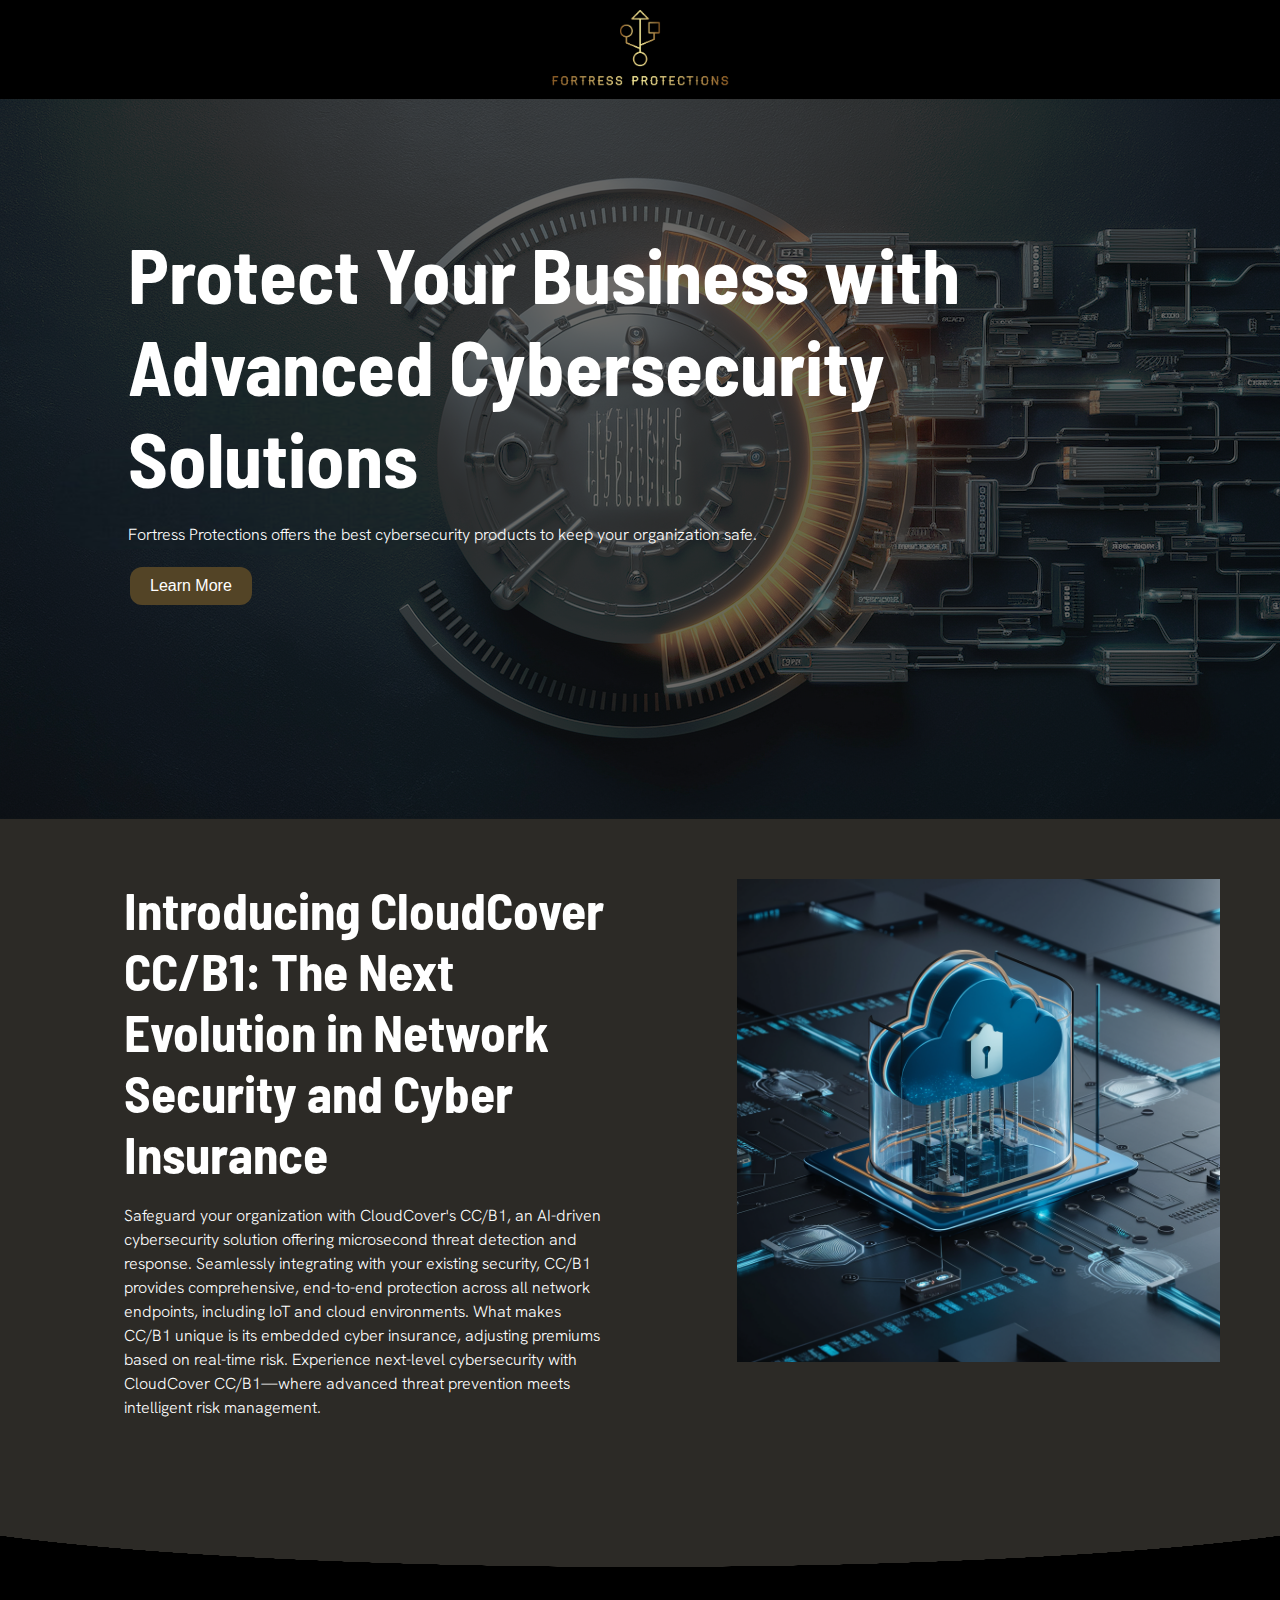
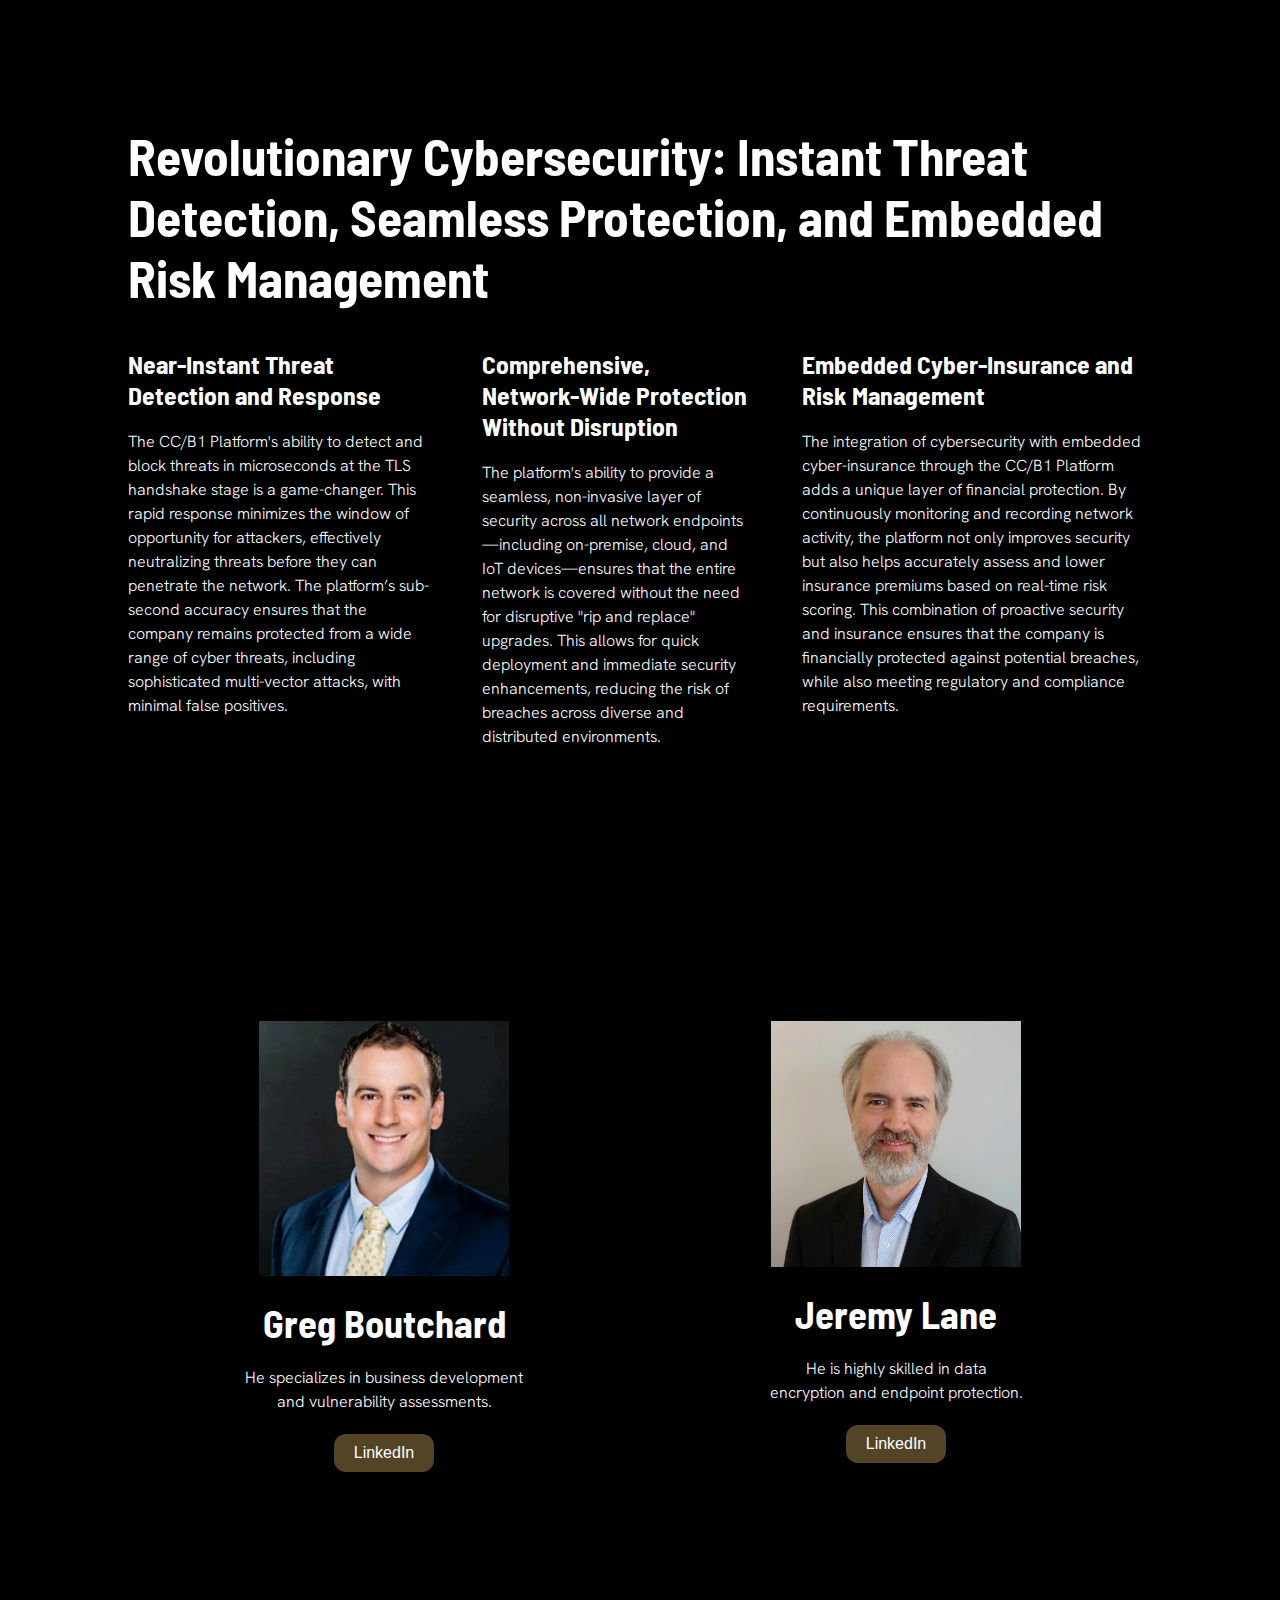
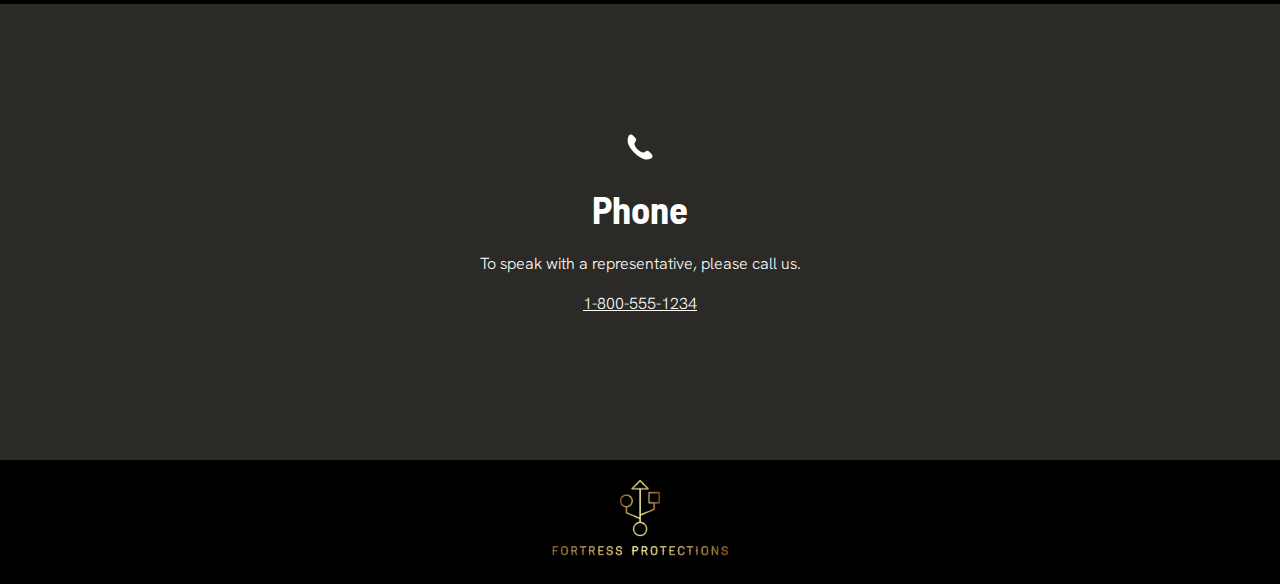
<file: index.html>
<!DOCTYPE html>
<html lang="en">
<head>
    <meta charset="UTF-8">
    <meta name="viewport" content="width=device-width, initial-scale=1.0">
    <title>Fortress Protections</title>
    
    <link rel="icon" type="image/png" href="favicons/favicon-32.png" sizes="32×32">
    <link rel="icon" type="image/png" href="favicons/favicon-57.png" sizes="57×57">
    <link rel="icon" type="image/png" href="favicons/favicon-76.png" sizes="76×76">
    <link rel="icon" type="image/png" href="favicons/favicon-96.png" sizes="96×96">
    <link rel="icon" type="image/png" href="favicons/favicon-120.png" sizes="120×120">
    <link rel="icon" type="image/png" href="favicons/favicon-128.png" sizes="128×128">
    <link rel="icon" type="image/png" href="favicons/favicon-144.png" sizes="144×144">
    <link rel="icon" type="image/png" href="favicons/favicon-152.png" sizes="152×152">
    <link rel="icon" type="image/png" href="favicons/favicon-167.png" sizes="167×167">
    <link rel="icon" type="image/png" href="favicons/favicon-180.png" sizes="180×180">
    <link rel="icon" type="image/png" href="favicons/favicon-192.png" sizes="192×192">
    <link rel="icon" type="image/png" href="favicons/favicon-195.png" sizes="195×195">
    <link rel="icon" type="image/png" href="favicons/favicon-196.png" sizes="196×196">
    <link rel="icon" type="image/png" href="favicons/favicon-228.png" sizes="228×228">

    <link rel="preconnect" href="https://fonts.googleapis.com">
    <link rel="preconnect" href="https://fonts.gstatic.com" crossorigin>
    <link href="https://fonts.googleapis.com/css2?family=Barlow+Semi+Condensed:ital,wght@0,100;0,200;0,300;0,400;0,500;0,600;0,700;0,800;0,900;1,100;1,200;1,300;1,400;1,500;1,600;1,700;1,800;1,900&family=Hanken+Grotesk:ital,wght@0,100..900;1,100..900&display=swap" rel="stylesheet">

    <link rel="stylesheet" href="styles.css">

</head>
<body>
    <div class="navbar" >
        <img src="images/logo.png" alt="logo" style="height:90px" />
    </div>
      
    <section>
        <div class="herosection" id="herosection">

            <div class="herosection-content" id="herosection-content">
                <h1>Protect Your Business with Advanced Cybersecurity Solutions</h1>
                <p>Fortress Protections offers the best cybersecurity products to keep your organization safe.</p>
                <a href="#feature"><button id="herosection-button">Learn More</button></a>
            </div>
        </div>
    </section>
    <a id="feature" style="scroll-margin-top: 100px;"></a>
    <section>
        <div class="featuresection" id="featuresection">
            <span class="featuresection-content">
                <h2>Introducing CloudCover CC/B1: The Next Evolution in Network Security and Cyber Insurance</h2>
                <p>Safeguard your organization with CloudCover's CC/B1, an AI-driven cybersecurity solution offering microsecond threat detection and response. Seamlessly integrating with your existing security, CC/B1 provides comprehensive, end-to-end protection across all network endpoints, including IoT and cloud environments. What makes CC/B1 unique is its embedded cyber insurance, adjusting premiums based on real-time risk. Experience next-level cybersecurity with CloudCover CC/B1—where advanced threat prevention meets intelligent risk management.</p>
    
            </span>
            <span class="featuresection-content">
                <img src="images/iCWfc2dWRuyPbHSj6-13EQ.png" alt="CloudCover" style="width: 100%; height: auto;" />
            </span>
        </div> 
    </section> 
    <div id="curvedtransition"></div>
    <section>
        <div class="benefitssection" id="benefitssection">
            <span class="benefitssection-content">
                <h2>Revolutionary Cybersecurity: Instant Threat Detection, Seamless Protection, and Embedded Risk Management</h2>
                <div>
                    <span class="benefitssection-benefit">
                        <h3>Near-Instant Threat Detection and Response</h3>
                        <p>The CC/B1 Platform's ability to detect and block threats in microseconds at the TLS handshake stage is a game-changer. This rapid response minimizes the window of opportunity for attackers, effectively neutralizing threats before they can penetrate the network. The platform’s sub-second accuracy ensures that the company remains protected from a wide range of cyber threats, including sophisticated multi-vector attacks, with minimal false positives.</p>
                    </span>
                    <span class="benefitssection-benefit">
                        <h3>Comprehensive, Network-Wide Protection Without Disruption</h3>
                        <p>The platform's ability to provide a seamless, non-invasive layer of security across all network endpoints—including on-premise, cloud, and IoT devices—ensures that the entire network is covered without the need for disruptive "rip and replace" upgrades. This allows for quick deployment and immediate security enhancements, reducing the risk of breaches across diverse and distributed environments.</p>
                    </span>
                    <span class="benefitssection-benefit">
                        <h3>Embedded Cyber-Insurance and Risk Management</h3>
                        <p>The integration of cybersecurity with embedded cyber-insurance through the CC/B1 Platform adds a unique layer of financial protection. By continuously monitoring and recording network activity, the platform not only improves security but also helps accurately assess and lower insurance premiums based on real-time risk scoring. This combination of proactive security and insurance ensures that the company is financially protected against potential breaches, while also meeting regulatory and compliance requirements.</p>
                    </span>
                </div>

                
            </span>
        </div> 
    </section>

    <section>
        <div class="teamsection" id="teamsection">
            <span class="teamsection-content">
                <img src="images/1617499899637.jpg" alt="Greg" style="width: 250px; height: auto;" />
                <h2>Greg Boutchard</h2>
                <p>He specializes in business development<br/>and vulnerability assessments.</p>
                <a href="https://www.linkedin.com/in/greg-boutchard-8885768/" target="_blank">
                    <button>LinkedIn</button>
                </a>
            </span>
            <span class="teamsection-content">
                <img src="images//IMG_20240826_113437307-5.jpg" alt="Jeremy" style="width: 250px; height: auto;" />
                <h2>Jeremy Lane</h2>
                <p>He is highly skilled in data<br/>encryption and endpoint protection.</p>
                <a href="https://www.linkedin.com/in/jeremylane/" target="_blank">
                    <button>LinkedIn</button>
                </a>
    
            </span>
        </div>        
    </section>

    <section>
        <div class="contactsection">

            <div class="contactsection-content">
                <svg class="phone">
                    <use xlink:href="icons/phone.svg#phone"></use>
                </svg>
                <h2>Phone</h2>
                <p>To speak with a representative, please call us.</p>

                <p><a href="tel:1-800-555-1234">1-800-555-1234</a></p>
    
            </div>
        </div>
    </section>
    <div class="footer" >
        <img src="images/logo.png" alt="logo" style="height:90px" />
    </div>
 
    <script>
    // Hero section height
    const heroresize = () => {
        let width = window.innerWidth;
        let height = (width * 720 / 1280);
        console.log(width, height);
        document.getElementById('herosection').style.height = height + 'px';
    }
    window.onload = heroresize;
    window.onresize = heroresize;

    </script>

</body>
</html>
</file>
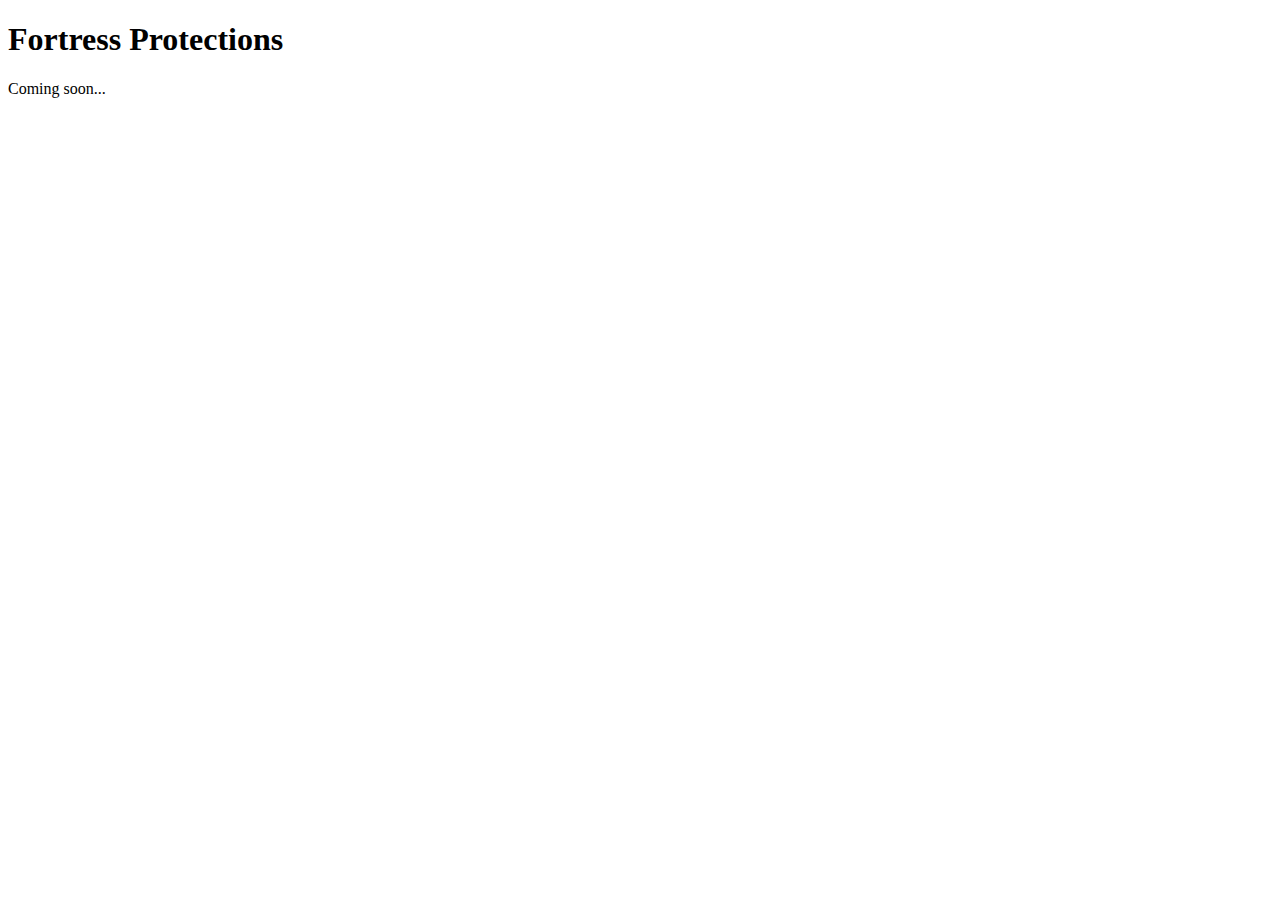
<file: site/index.html>
<!DOCTYPE html>
<html lang="en">
<head>
    <meta charset="UTF-8">
    <meta name="viewport" content="width=device-width, initial-scale=1.0">
    <title>Fortress Protections</title>
</head>
<body>
    <h1>Fortress Protections</h1>
    <p>Coming soon...</p>
</body>
</html>
</file>
<file: styles.css>
:root{
    --primary-color: #007bff;
    --secondary-color: #6c757d;
    --success-color: #28a745;
    --info-color: #17a2b8;
    --warning-color: #ffc107;
    --danger-color: #dc3545;
    --light-color: #f8f9fa;
    --dark-color: #343a40;


    --accent-color: #534426;
    --text-color: #ffffff;
    /* --background-color: #090804; */
    --background-color:#2C2A26;
    --head-fontFamily: 'Barlow Semi Condensed', sans-serif; 
    --head-fontWeight: 700; 
    --head-fontStyle: normal; 
    --head-fontSize: 1.25; 
    --head-fontHeight: 1.15; 
    --body-fontFamily: 'Hanken Grotesk', sans-serif; 
    --body-fontWeight: 300; 
    --body-fontStyle: normal; 
}

html {
    scroll-behavior: smooth;
}

body{
    background-color: var(--background-color);
    margin: 0;
}

h1, h2, h3, h4, h5, h6 {
    color: var(--text-color);
    font-family: var(--head-fontFamily);
    font-weight: var(--head-fontWeight);
    font-style: var(--head-fontStyle);
}

p, a {
    font-size: 16px;
    line-height: 24px;
    color: var(--text-color);
    font-family: var(--body-fontFamily);
    font-weight: var(--body-fontWeight);
    font-style: var(--body-fontStyle);
}

/* section:hover {
    border: white solid 1px;
} */

.navbar {
    background: #000000;
    text-align: center;
    padding-bottom: 5px;
    position: sticky;
    top: 0;
}

.herosection {
    background-image: url('images/Fa5hK-sDRSi1WDroiPwRnA-Photoroom.png');
    background-color: rgba(44, 42, 38, 0.702);
    background-blend-mode: darken;
    background-size: contain;
    background-repeat: no-repeat;

}
.herosection-content {
    display: flex;
    flex-direction: column;
    justify-content: center;
    padding: 10%;

}
.herosection-content > h1 {
    font-size: 6vw;
    margin-top: 0; 
    margin-bottom: 20px; 
}
.herosection-content > p {
    margin-top: 0;
}

#herosection-button {
    visibility: visible;    
}

@media only screen and (max-width: 600px) {
    #herosection-button {
        visibility: hidden;
    }
}


button {
    background-color: var(--accent-color);
    color: var(--text-color);
    border: none;
    border-radius: 12px;
    padding: 10px 20px;
    text-align: center;
    text-decoration: none;
    display: inline-block;
    font-size: 16px;
    margin: 4px 2px;
    cursor: pointer;
}

.featuresection {
    display: grid;
    grid-template-columns: 1fr 1fr;
    grid-template-rows: 1fr;
    column-gap: 10px;
    row-gap: 0px;
    justify-items: start;
    padding-left: 5%;
}

@media only screen and (max-width: 600px) {
    .featuresection {
        grid-template-columns: 1fr;
        grid-template-rows: 1fr 1fr;
        column-gap: 0px;
        row-gap: 10px;
    }
}

.featuresection-content {
    padding: 10%;
}

.featuresection > span > h2 {
    font-size: 4vw;
    margin-top: 0; 
    margin-bottom: 20px; 
}
.featuresection > span > p {
    margin-top: 0;
}


#curvedtransition{
    --c: 70px; /* control the curvature (works with percentage) */
    height: 100px;
    width: 100%;
    /* aspect-ratio: 3/2; */
    /* you can also update the 60%  */
    mask: radial-gradient(60% var(--c) at top,#0000 calc(100% - 1px),#000);
    background: #000000;
}
.benefitssection {
    background-color: #000000;
    display: flex;
    flex-direction: column;
    justify-content: flex-start;
}

.benefitssection-content {
    padding: 10%;
}

.benefitssection > span > h2 {
    font-size: 4vw;
    margin-top: 0; 
    margin-bottom: 40px; 
}


.benefitssection > span > div {
    display: flex;
    gap: 5%;
}

.benefitssection-benefit > h3 {
    font-size: 2vw;
    margin-top: 0; 
    margin-bottom: 20px; 
}
.benefitssection-benefit > p {
    margin-top: 0;

}

@media only screen and (max-width: 600px) {
    .benefitssection > span > div {
        flex-direction: column;
    }
    .benefitssection-benefit > h3 {
        font-size: 3vw;
    }
}

.teamsection {
    background-color: #000000;
    display: flex;
    flex-direction: row;
    padding: 10%;

}

@media only screen and (max-width: 600px) {
    .teamsection {
        flex-direction: column;
        align-items: center;
        gap: 50px;
    }
}

.teamsection-content {
    width:50%;
    text-align:center;
}

.teamsection-content > h2 {
    font-size: 3vw;
    margin-top: 0; 
    margin-top: 20px; 
    margin-bottom: 20px; 
}
.teamsection-content > p {
    margin-top: 0;
}

.contactsection {
    display: flex;
    flex-direction: column;
    padding: 10%;

}
.contactsection-content {
    text-align:center;
}


.contactsection-content > h2 {
    font-size: 3vw;
    margin-top: 0; 
    margin-top: 20px; 
    margin-bottom: 20px; 
}

svg.phone {
    --color: var(--text-color);
    width: 30px;
    height: 30px;
}
/* svg.phone:hover {
    --color: yellow;
} */

.footer {
    background: #000000;
    text-align: center;
    padding-top: 10px;
    padding-bottom: 20px;
}
</file>
